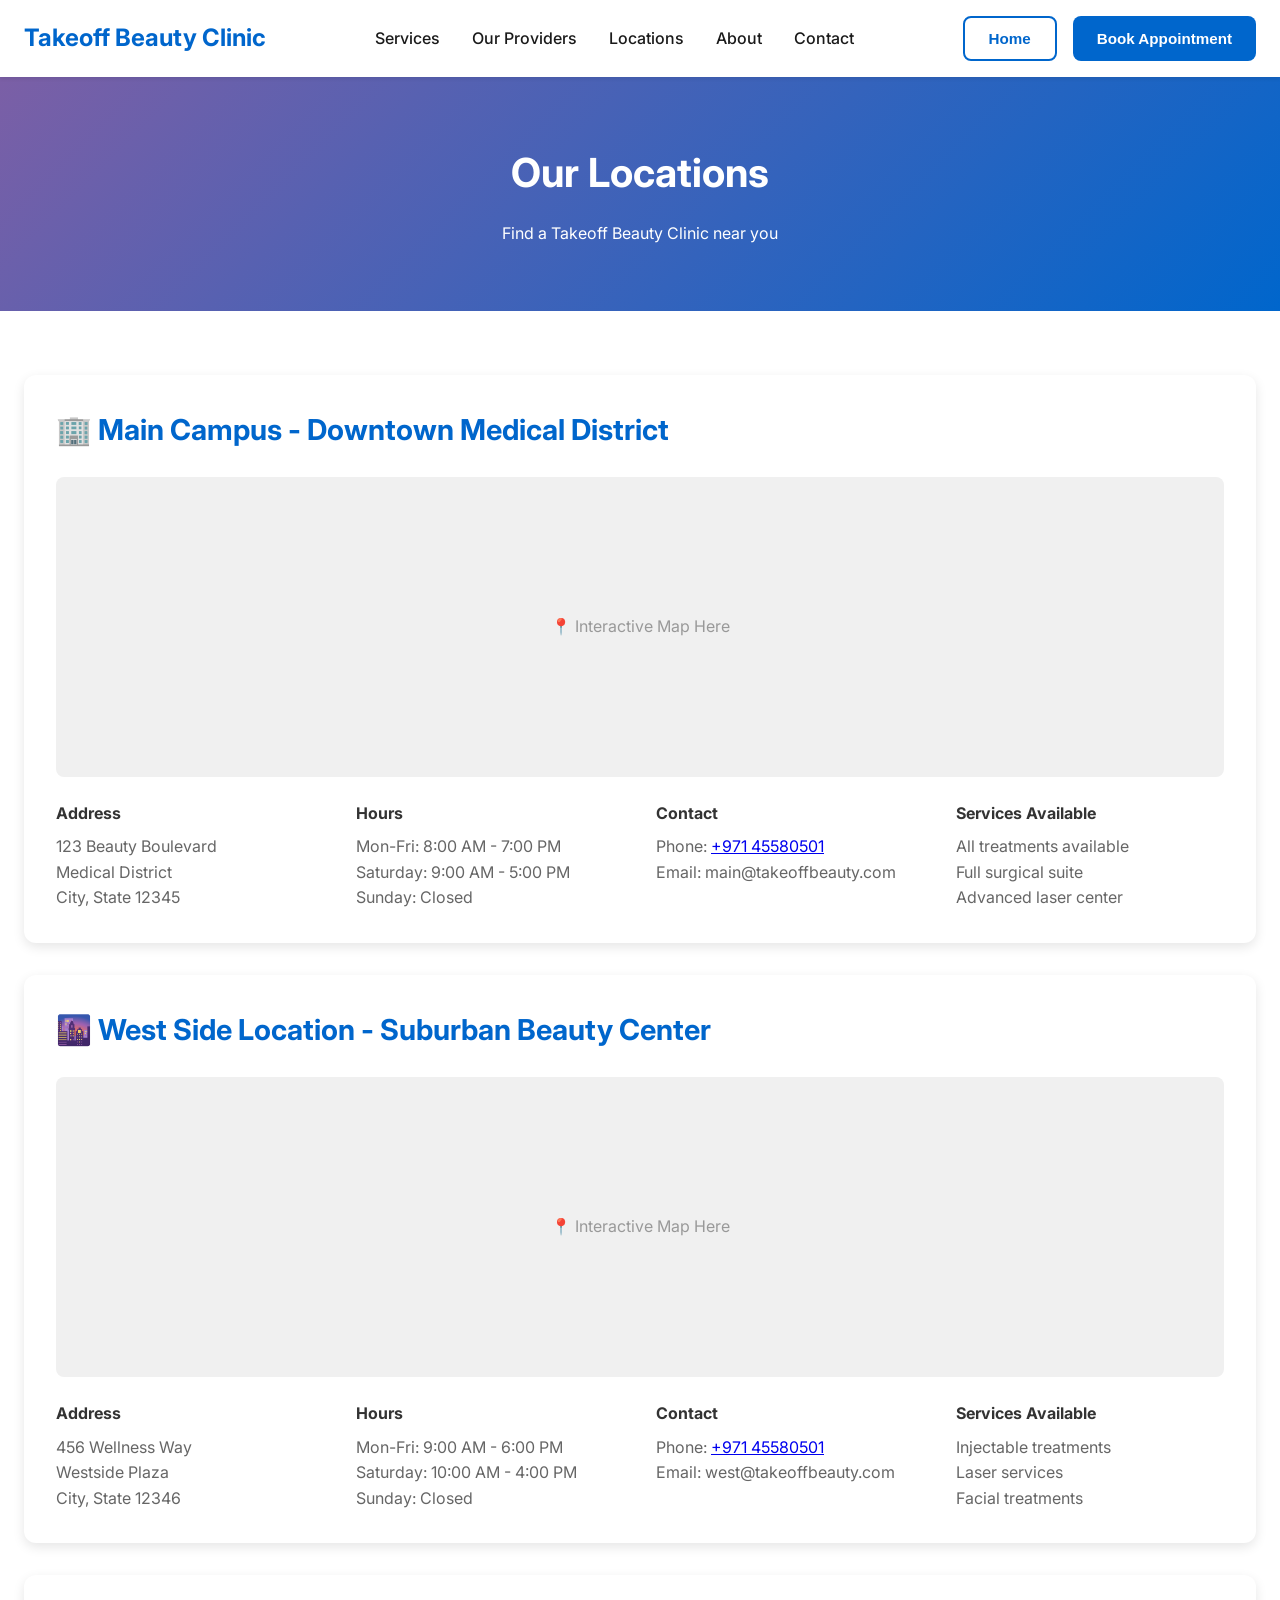
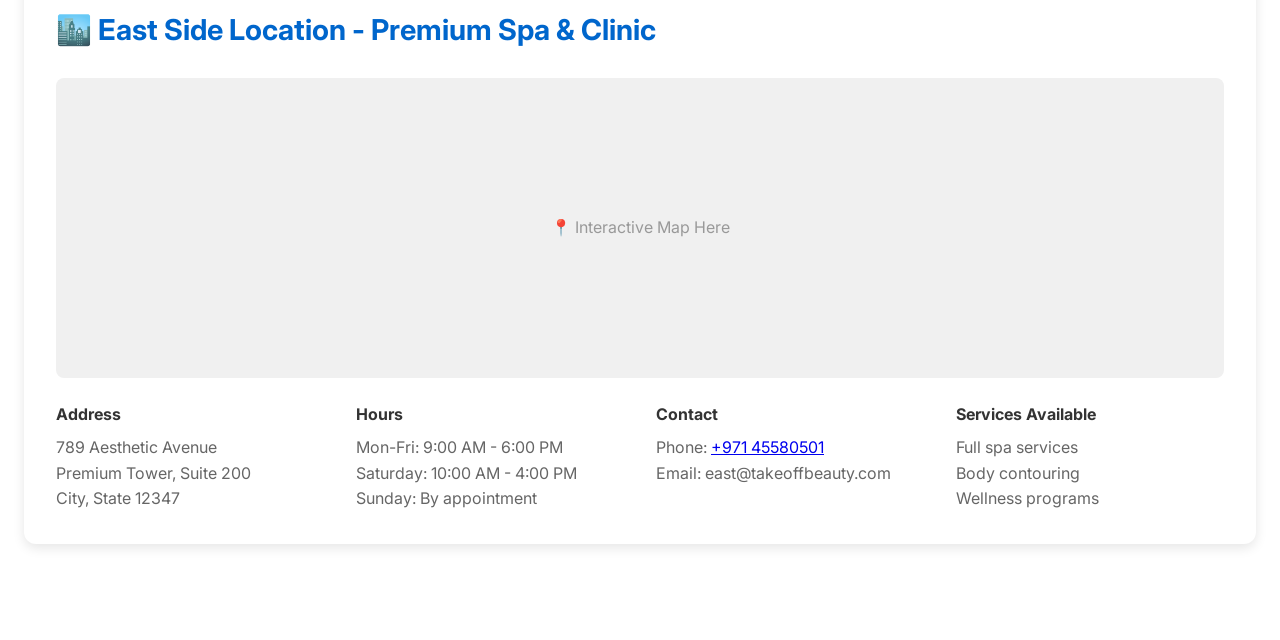
<file: locations.html>
<!DOCTYPE html>
<html lang="en">
<head>
    <meta charset="UTF-8">
    <meta name="viewport" content="width=device-width, initial-scale=1.0">
    <title>Our Locations - Takeoff Beauty Clinic</title>
    <link rel="stylesheet" href="styles.css">
    <link href="https://fonts.googleapis.com/css2?family=Inter:wght@300;400;500;600;700&display=swap" rel="stylesheet">
    <style>
        .locations-hero {
            background: linear-gradient(135deg, #7B5FA6 0%, #0066CC 100%);
            color: white;
            padding: 4rem 0;
            text-align: center;
        }

        .locations-hero h1 {
            font-size: 2.5rem;
            margin-bottom: 1rem;
        }

        .location-detail {
            background: white;
            border-radius: 12px;
            padding: 2rem;
            margin-bottom: 2rem;
            box-shadow: 0 4px 12px rgba(0,0,0,0.1);
        }

        .location-detail h3 {
            color: #0066CC;
            font-size: 1.8rem;
            margin-bottom: 1rem;
        }

        .location-info {
            display: grid;
            grid-template-columns: repeat(auto-fit, minmax(250px, 1fr));
            gap: 2rem;
            margin-top: 1.5rem;
        }

        .info-block h4 {
            color: #333;
            margin-bottom: 0.5rem;
        }

        .info-block p, .info-block ul {
            color: #666;
        }

        .map-placeholder {
            width: 100%;
            height: 300px;
            background: #f0f0f0;
            border-radius: 8px;
            display: flex;
            align-items: center;
            justify-content: center;
            color: #999;
            margin: 1.5rem 0;
        }
    </style>
</head>
<body>
    <header class="header">
        <div class="container">
            <div class="header-content">
                <div class="logo">
                    <h1><a href="index.html" style="color: inherit; text-decoration: none;">Takeoff Beauty Clinic</a></h1>
                </div>
                <nav class="nav">
                    <ul>
                        <li><a href="index.html#services">Services</a></li>
                        <li><a href="providers.html">Our Providers</a></li>
                        <li><a href="locations.html">Locations</a></li>
                        <li><a href="index.html#about">About</a></li>
                        <li><a href="index.html#contact">Contact</a></li>
                    </ul>
                </nav>
                <div class="header-actions">
                    <button class="btn-secondary" onclick="window.location.href='index.html'">Home</button>
                    <button class="btn-primary" onclick="window.open('https://www.fresha.com/book-now/confident-k2us4vvg/all-offer?share=true&pId=724577', '_blank')">Book Appointment</button>
                </div>
            </div>
        </div>
    </header>

    <section class="locations-hero">
        <div class="container">
            <h1>Our Locations</h1>
            <p>Find a Takeoff Beauty Clinic near you</p>
        </div>
    </section>

    <section style="padding: 4rem 0;">
        <div class="container">
            <div class="location-detail">
                <h3>🏢 Main Campus - Downtown Medical District</h3>
                <div class="map-placeholder">
                    📍 Interactive Map Here
                </div>
                <div class="location-info">
                    <div class="info-block">
                        <h4>Address</h4>
                        <p>123 Beauty Boulevard<br>Medical District<br>City, State 12345</p>
                    </div>
                    <div class="info-block">
                        <h4>Hours</h4>
                        <ul style="list-style: none; padding: 0;">
                            <li>Mon-Fri: 8:00 AM - 7:00 PM</li>
                            <li>Saturday: 9:00 AM - 5:00 PM</li>
                            <li>Sunday: Closed</li>
                        </ul>
                    </div>
                    <div class="info-block">
                        <h4>Contact</h4>
                        <p>Phone: <a href="tel:+971455805011">+971 45580501</a><br>
                        Email: main@takeoffbeauty.com</p>
                    </div>
                    <div class="info-block">
                        <h4>Services Available</h4>
                        <p>All treatments available<br>Full surgical suite<br>Advanced laser center</p>
                    </div>
                </div>
            </div>

            <div class="location-detail">
                <h3>🌆 West Side Location - Suburban Beauty Center</h3>
                <div class="map-placeholder">
                    📍 Interactive Map Here
                </div>
                <div class="location-info">
                    <div class="info-block">
                        <h4>Address</h4>
                        <p>456 Wellness Way<br>Westside Plaza<br>City, State 12346</p>
                    </div>
                    <div class="info-block">
                        <h4>Hours</h4>
                        <ul style="list-style: none; padding: 0;">
                            <li>Mon-Fri: 9:00 AM - 6:00 PM</li>
                            <li>Saturday: 10:00 AM - 4:00 PM</li>
                            <li>Sunday: Closed</li>
                        </ul>
                    </div>
                    <div class="info-block">
                        <h4>Contact</h4>
                        <p>Phone: <a href="tel:+971455805011">+971 45580501</a><br>
                        Email: west@takeoffbeauty.com</p>
                    </div>
                    <div class="info-block">
                        <h4>Services Available</h4>
                        <p>Injectable treatments<br>Laser services<br>Facial treatments</p>
                    </div>
                </div>
            </div>

            <div class="location-detail">
                <h3>🏙️ East Side Location - Premium Spa & Clinic</h3>
                <div class="map-placeholder">
                    📍 Interactive Map Here
                </div>
                <div class="location-info">
                    <div class="info-block">
                        <h4>Address</h4>
                        <p>789 Aesthetic Avenue<br>Premium Tower, Suite 200<br>City, State 12347</p>
                    </div>
                    <div class="info-block">
                        <h4>Hours</h4>
                        <ul style="list-style: none; padding: 0;">
                            <li>Mon-Fri: 9:00 AM - 6:00 PM</li>
                            <li>Saturday: 10:00 AM - 4:00 PM</li>
                            <li>Sunday: By appointment</li>
                        </ul>
                    </div>
                    <div class="info-block">
                        <h4>Contact</h4>
                        <p>Phone: <a href="tel:+971455805011">+971 45580501</a><br>
                        Email: east@takeoffbeauty.com</p>
                    </div>
                    <div class="info-block">
                        <h4>Services Available</h4>
                        <p>Full spa services<br>Body contouring<br>Wellness programs</p>
                    </div>
                </div>
            </div>
        </div>
    </section>

    <script src="script.js"></script>
</body>
</html>
</file>
<file: styles.css>
/* Reset and Base Styles */
* {
    margin: 0;
    padding: 0;
    box-sizing: border-box;
}

:root {
    --primary-color: #0066CC;
    --secondary-color: #00A650;
    --accent-color: #7B5FA6;
    --warning-color: #FF8C00;
    --dark-text: #1a1a1a;
    --light-text: #666666;
    --border-color: #e0e0e0;
    --background-light: #f8f9fa;
    --white: #ffffff;
    --shadow-sm: 0 2px 4px rgba(0,0,0,0.08);
    --shadow-md: 0 4px 12px rgba(0,0,0,0.12);
    --shadow-lg: 0 8px 24px rgba(0,0,0,0.16);
}

body {
    font-family: 'Inter', -apple-system, BlinkMacSystemFont, 'Segoe UI', Roboto, Oxygen, Ubuntu, sans-serif;
    color: var(--dark-text);
    line-height: 1.6;
    overflow-x: hidden;
}

.container {
    max-width: 1280px;
    margin: 0 auto;
    padding: 0 24px;
}

@media (max-width: 768px) {
    .container {
        padding: 0 16px;
    }
}

/* Header Styles */
.header {
    background: var(--white);
    box-shadow: var(--shadow-sm);
    position: sticky;
    top: 0;
    z-index: 1000;
    padding: 1rem 0;
}

.header-content {
    display: flex;
    justify-content: space-between;
    align-items: center;
}

.logo h1 {
    font-size: 1.5rem;
    color: var(--primary-color);
    font-weight: 700;
}

.nav ul {
    display: flex;
    list-style: none;
    gap: 2rem;
}

.nav a {
    text-decoration: none;
    color: var(--dark-text);
    font-weight: 500;
    transition: color 0.3s;
}

.nav a:hover {
    color: var(--primary-color);
}

.header-actions {
    display: flex;
    gap: 1rem;
}

.mobile-menu-toggle {
    display: none;
    flex-direction: column;
    gap: 5px;
    background: none;
    border: none;
    cursor: pointer;
}

.mobile-menu-toggle span {
    width: 25px;
    height: 3px;
    background: var(--dark-text);
    border-radius: 3px;
}

/* Button Styles */
.btn-primary, .btn-secondary, .btn-outline {
    padding: 0.75rem 1.5rem;
    border-radius: 8px;
    font-weight: 600;
    cursor: pointer;
    transition: all 0.3s;
    border: none;
    font-size: 0.95rem;
}

.btn-primary {
    background: var(--primary-color);
    color: var(--white);
}

.btn-primary:hover {
    background: #0052a3;
    transform: translateY(-2px);
    box-shadow: var(--shadow-md);
}

.btn-secondary {
    background: var(--white);
    color: var(--primary-color);
    border: 2px solid var(--primary-color);
}

.btn-secondary:hover {
    background: var(--primary-color);
    color: var(--white);
}

.btn-outline {
    background: transparent;
    color: var(--primary-color);
    border: 2px solid var(--primary-color);
    padding: 0.6rem 1.2rem;
}

.btn-outline:hover {
    background: var(--primary-color);
    color: var(--white);
}

.btn-primary-large, .btn-secondary-large {
    padding: 1rem 2.5rem;
    border-radius: 10px;
    font-weight: 600;
    cursor: pointer;
    transition: all 0.3s;
    border: none;
    font-size: 1.1rem;
}

.btn-primary-large {
    background: var(--primary-color);
    color: var(--white);
}

.btn-primary-large:hover {
    background: #0052a3;
    transform: translateY(-3px);
    box-shadow: var(--shadow-lg);
}

.btn-secondary-large {
    background: var(--white);
    color: var(--primary-color);
    border: 2px solid var(--primary-color);
}

.btn-secondary-large:hover {
    background: var(--primary-color);
    color: var(--white);
}

/* Hero Section */
.hero {
    background: linear-gradient(135deg, #0066CC 0%, #7B5FA6 100%);
    color: var(--white);
    padding: 6rem 0;
    text-align: center;
}

.hero-title {
    font-size: 3rem;
    font-weight: 700;
    margin-bottom: 1.5rem;
    line-height: 1.2;
}

.hero-subtitle {
    font-size: 1.3rem;
    margin-bottom: 2.5rem;
    opacity: 0.95;
    max-width: 800px;
    margin-left: auto;
    margin-right: auto;
}

.hero-actions {
    display: flex;
    gap: 1.5rem;
    justify-content: center;
    flex-wrap: wrap;
}

/* Quick Access Cards */
.quick-access {
    padding: 4rem 0;
    background: var(--background-light);
}

.cards-grid {
    display: grid;
    grid-template-columns: repeat(auto-fit, minmax(300px, 1fr));
    gap: 2rem;
}

.access-card {
    background: var(--white);
    padding: 2.5rem;
    border-radius: 12px;
    box-shadow: var(--shadow-md);
    transition: transform 0.3s, box-shadow 0.3s;
    text-align: center;
}

.access-card:hover {
    transform: translateY(-8px);
    box-shadow: var(--shadow-lg);
}

.card-icon {
    margin-bottom: 1.5rem;
}

.access-card h3 {
    font-size: 1.5rem;
    margin-bottom: 1rem;
    color: var(--dark-text);
}

.access-card p {
    color: var(--light-text);
    margin-bottom: 1.5rem;
}

.card-link {
    color: var(--primary-color);
    text-decoration: none;
    font-weight: 600;
    font-size: 1.05rem;
}

.card-link:hover {
    text-decoration: underline;
}

/* Services Section */
.services-section {
    padding: 5rem 0;
    background: var(--white);
}

.section-title {
    text-align: center;
    font-size: 2.5rem;
    margin-bottom: 3rem;
    color: var(--dark-text);
}

.services-grid {
    display: grid;
    grid-template-columns: repeat(auto-fit, minmax(300px, 1fr));
    gap: 2rem;
}

.service-card {
    background: var(--background-light);
    padding: 2rem;
    border-radius: 12px;
    border-left: 4px solid var(--primary-color);
    transition: all 0.3s;
}

.service-card:hover {
    transform: translateX(8px);
    box-shadow: var(--shadow-md);
}

.service-icon {
    font-size: 3rem;
    margin-bottom: 1rem;
}

.service-card h3 {
    font-size: 1.4rem;
    margin-bottom: 1rem;
    color: var(--primary-color);
}

.service-card ul {
    list-style: none;
    padding-left: 0;
}

.service-card li {
    padding: 0.5rem 0;
    color: var(--light-text);
    border-bottom: 1px solid var(--border-color);
}

.service-card li:last-child {
    border-bottom: none;
}

.service-card li:before {
    content: "✓ ";
    color: var(--secondary-color);
    font-weight: bold;
    margin-right: 0.5rem;
}

/* Care Options Section */
.care-options {
    padding: 5rem 0;
    background: var(--background-light);
}

.care-grid {
    display: grid;
    grid-template-columns: repeat(auto-fit, minmax(350px, 1fr));
    gap: 3rem;
}

.care-card {
    background: var(--white);
    padding: 2.5rem;
    border-radius: 12px;
    box-shadow: var(--shadow-sm);
}

.care-icon {
    margin-bottom: 1.5rem;
}

.care-card h3 {
    font-size: 1.8rem;
    margin-bottom: 1rem;
    color: var(--dark-text);
}

.care-card > p {
    color: var(--light-text);
    margin-bottom: 1.5rem;
}

.care-links {
    list-style: none;
    padding-left: 0;
}

.care-links li {
    margin-bottom: 0.8rem;
}

.care-links a {
    color: var(--primary-color);
    text-decoration: none;
    font-weight: 500;
}

.care-links a:hover {
    text-decoration: underline;
}

/* Why Choose Section */
.why-choose {
    padding: 5rem 0;
    background: var(--white);
}

.features-grid {
    display: grid;
    grid-template-columns: repeat(auto-fit, minmax(280px, 1fr));
    gap: 2.5rem;
}

.feature-card {
    text-align: center;
    padding: 2rem;
}

.feature-icon {
    margin-bottom: 1.5rem;
}

.feature-card h3 {
    font-size: 1.4rem;
    margin-bottom: 1rem;
    color: var(--dark-text);
}

.feature-card p {
    color: var(--light-text);
    line-height: 1.7;
}

/* Locations Section */
.locations-section {
    padding: 5rem 0;
    background: var(--background-light);
}

.locations-grid {
    display: grid;
    grid-template-columns: repeat(auto-fit, minmax(280px, 1fr));
    gap: 2rem;
}

.location-card {
    background: var(--white);
    border-radius: 12px;
    overflow: hidden;
    box-shadow: var(--shadow-md);
    transition: transform 0.3s;
}

.location-card:hover {
    transform: translateY(-8px);
}

.location-card img {
    width: 100%;
    height: 200px;
    object-fit: cover;
}

.location-card h3 {
    padding: 1.5rem 1.5rem 0.5rem;
    font-size: 1.3rem;
    color: var(--dark-text);
}

.location-card p {
    padding: 0 1.5rem 1rem;
    color: var(--light-text);
}

.location-card button {
    margin: 0 1.5rem 1.5rem;
    width: calc(100% - 3rem);
}

/* Providers Section */
.providers-section {
    padding: 5rem 0;
    background: var(--white);
}

.providers-grid {
    display: grid;
    grid-template-columns: repeat(auto-fit, minmax(280px, 1fr));
    gap: 2.5rem;
}

.provider-card {
    background: var(--background-light);
    border-radius: 12px;
    overflow: hidden;
    box-shadow: var(--shadow-sm);
    transition: all 0.3s;
    text-align: center;
}

.provider-card:hover {
    box-shadow: var(--shadow-lg);
    transform: translateY(-5px);
}

.provider-image {
    width: 100%;
    height: 300px;
    overflow: hidden;
}

.provider-image img {
    width: 100%;
    height: 100%;
    object-fit: cover;
}

.provider-card h3 {
    padding: 1.5rem 1.5rem 0.5rem;
    font-size: 1.4rem;
    color: var(--dark-text);
}

.provider-title {
    padding: 0 1.5rem;
    color: var(--primary-color);
    font-weight: 600;
    margin-bottom: 0.5rem;
}

.provider-specialty {
    padding: 0 1.5rem 1.5rem;
    color: var(--light-text);
    font-size: 0.9rem;
}

.provider-card button {
    margin: 0 1.5rem 1.5rem;
    width: calc(100% - 3rem);
}

/* News Section */
.news-section {
    padding: 5rem 0;
    background: var(--background-light);
}

.news-grid {
    display: grid;
    grid-template-columns: repeat(auto-fit, minmax(320px, 1fr));
    gap: 2rem;
}

.news-card {
    background: var(--white);
    border-radius: 12px;
    overflow: hidden;
    box-shadow: var(--shadow-sm);
    transition: all 0.3s;
}

.news-card:hover {
    box-shadow: var(--shadow-lg);
    transform: translateY(-5px);
}

.news-card img {
    width: 100%;
    height: 200px;
    object-fit: cover;
}

.news-content {
    padding: 1.5rem;
}

.news-category {
    display: inline-block;
    background: var(--primary-color);
    color: var(--white);
    padding: 0.3rem 0.8rem;
    border-radius: 20px;
    font-size: 0.85rem;
    font-weight: 600;
    margin-bottom: 1rem;
}

.news-card h3 {
    font-size: 1.3rem;
    margin-bottom: 0.8rem;
    color: var(--dark-text);
}

.news-card p {
    color: var(--light-text);
    margin-bottom: 1rem;
}

.news-link {
    color: var(--primary-color);
    text-decoration: none;
    font-weight: 600;
}

.news-link:hover {
    text-decoration: underline;
}

/* Footer */
.footer {
    background: #1a1a1a;
    color: var(--white);
    padding: 4rem 0 2rem;
}

.footer-grid {
    display: grid;
    grid-template-columns: repeat(auto-fit, minmax(250px, 1fr));
    gap: 3rem;
    margin-bottom: 3rem;
}

.footer-column h4 {
    margin-bottom: 1.5rem;
    font-size: 1.2rem;
}

.footer-column ul {
    list-style: none;
}

.footer-column li {
    margin-bottom: 0.8rem;
}

.footer-column a {
    color: #cccccc;
    text-decoration: none;
    transition: color 0.3s;
}

.footer-column a:hover {
    color: var(--white);
    text-decoration: underline;
}

.social-links {
    display: flex;
    gap: 1rem;
    margin-top: 1.5rem;
}

.social-links a {
    width: 40px;
    height: 40px;
    background: rgba(255, 255, 255, 0.1);
    border-radius: 50%;
    display: flex;
    align-items: center;
    justify-content: center;
    transition: all 0.3s;
}

.social-links a:hover {
    background: var(--primary-color);
    transform: translateY(-3px);
}

.footer-bottom {
    border-top: 1px solid rgba(255, 255, 255, 0.1);
    padding-top: 2rem;
    display: flex;
    justify-content: space-between;
    align-items: center;
    flex-wrap: wrap;
    gap: 1rem;
}

.footer-legal {
    display: flex;
    gap: 2rem;
}

.footer-legal a {
    color: #cccccc;
    text-decoration: none;
}

.footer-legal a:hover {
    color: var(--white);
}

/* Modal Styles */
.modal {
    display: none;
    position: fixed;
    z-index: 2000;
    left: 0;
    top: 0;
    width: 100%;
    height: 100%;
    background-color: rgba(0, 0, 0, 0.6);
    animation: fadeIn 0.3s;
}

@keyframes fadeIn {
    from { opacity: 0; }
    to { opacity: 1; }
}

.modal-content {
    background-color: var(--white);
    margin: 3% auto;
    padding: 2.5rem;
    border-radius: 16px;
    max-width: 600px;
    position: relative;
    animation: slideIn 0.3s;
}

@keyframes slideIn {
    from {
        transform: translateY(-50px);
        opacity: 0;
    }
    to {
        transform: translateY(0);
        opacity: 1;
    }
}

.close {
    color: #aaa;
    position: absolute;
    top: 1.5rem;
    right: 2rem;
    font-size: 2rem;
    font-weight: bold;
    cursor: pointer;
}

.close:hover {
    color: var(--dark-text);
}

.modal-content h2 {
    margin-bottom: 2rem;
    color: var(--primary-color);
}

.form-group {
    margin-bottom: 1.5rem;
}

.form-group label {
    display: block;
    margin-bottom: 0.5rem;
    font-weight: 600;
    color: var(--dark-text);
}

.form-group input,
.form-group select,
.form-group textarea {
    width: 100%;
    padding: 0.8rem;
    border: 2px solid var(--border-color);
    border-radius: 8px;
    font-family: inherit;
    font-size: 1rem;
    transition: border-color 0.3s;
}

.form-group input:focus,
.form-group select:focus,
.form-group textarea:focus {
    outline: none;
    border-color: var(--primary-color);
}

/* WhatsApp Button */
.whatsapp-btn {
    position: fixed;
    bottom: 20px;
    right: 420px;
    width: 60px;
    height: 60px;
    background: #25D366;
    border-radius: 50%;
    display: flex;
    align-items: center;
    justify-content: center;
    box-shadow: 0 4px 12px rgba(37, 211, 102, 0.4);
    z-index: 1500;
    transition: all 0.3s ease;
    cursor: pointer;
}

.whatsapp-btn:hover {
    transform: scale(1.1);
    box-shadow: 0 6px 20px rgba(37, 211, 102, 0.6);
}

.whatsapp-btn svg {
    width: 32px;
    height: 32px;
}

/* AI Chatbot Styles */
.chatbot {
    position: fixed;
    bottom: 20px;
    right: 20px;
    width: 380px;
    max-height: 600px;
    background: var(--white);
    border-radius: 16px;
    box-shadow: var(--shadow-lg);
    z-index: 1500;
    display: flex;
    flex-direction: column;
    overflow: hidden;
    transition: all 0.3s;
}

.chatbot.minimized {
    max-height: 70px;
}

.chatbot-header {
    background: linear-gradient(135deg, var(--primary-color), var(--accent-color));
    color: var(--white);
    padding: 1.2rem;
    cursor: pointer;
    display: flex;
    justify-content: space-between;
    align-items: center;
}

.chatbot-header-content {
    display: flex;
    align-items: center;
    gap: 1rem;
}

.chatbot-avatar {
    width: 45px;
    height: 45px;
    background: rgba(255, 255, 255, 0.2);
    border-radius: 50%;
    display: flex;
    align-items: center;
    justify-content: center;
    font-size: 1.5rem;
}

.chatbot-header h4 {
    font-size: 1.1rem;
    margin: 0;
}

.chatbot-status {
    font-size: 0.85rem;
    opacity: 0.9;
}

.chatbot-toggle {
    background: none;
    border: none;
    color: var(--white);
    font-size: 1.5rem;
    cursor: pointer;
    padding: 0.5rem;
    transition: transform 0.3s;
}

.chatbot.minimized .chatbot-toggle .chevron {
    transform: rotate(180deg);
}

.chatbot-body {
    display: flex;
    flex-direction: column;
    height: 100%;
    max-height: 530px;
}

.chatbot.minimized .chatbot-body {
    display: none;
}

.chat-messages {
    flex: 1;
    overflow-y: auto;
    padding: 1.5rem;
    background: #f8f9fa;
}

.message {
    display: flex;
    gap: 0.8rem;
    margin-bottom: 1.5rem;
    animation: messageSlide 0.3s;
}

@keyframes messageSlide {
    from {
        opacity: 0;
        transform: translateY(10px);
    }
    to {
        opacity: 1;
        transform: translateY(0);
    }
}

.message-avatar {
    width: 35px;
    height: 35px;
    border-radius: 50%;
    display: flex;
    align-items: center;
    justify-content: center;
    flex-shrink: 0;
}

.bot-message .message-avatar {
    background: var(--primary-color);
    color: var(--white);
}

.user-message {
    flex-direction: row-reverse;
}

.user-message .message-avatar {
    background: var(--secondary-color);
    color: var(--white);
}

.message-content {
    background: var(--white);
    padding: 1rem;
    border-radius: 12px;
    box-shadow: var(--shadow-sm);
    max-width: 75%;
}

.user-message .message-content {
    background: var(--primary-color);
    color: var(--white);
}

.message-content ul {
    margin: 0.5rem 0;
    padding-left: 1.2rem;
}

.message-content li {
    margin: 0.3rem 0;
}

.chat-input-container {
    display: flex;
    gap: 0.8rem;
    padding: 1rem;
    background: var(--white);
    border-top: 1px solid var(--border-color);
}

.chat-input {
    flex: 1;
    padding: 0.8rem;
    border: 2px solid var(--border-color);
    border-radius: 25px;
    font-family: inherit;
    font-size: 0.95rem;
}

.chat-input:focus {
    outline: none;
    border-color: var(--primary-color);
}

.chat-send-btn {
    width: 45px;
    height: 45px;
    background: var(--primary-color);
    color: var(--white);
    border: none;
    border-radius: 50%;
    cursor: pointer;
    display: flex;
    align-items: center;
    justify-content: center;
    transition: all 0.3s;
}

.chat-send-btn:hover {
    background: #0052a3;
    transform: scale(1.1);
}

.quick-questions {
    padding: 0 1rem 1rem;
    display: flex;
    flex-wrap: wrap;
    gap: 0.5rem;
}

.quick-btn {
    background: var(--background-light);
    border: 1px solid var(--border-color);
    padding: 0.5rem 1rem;
    border-radius: 20px;
    cursor: pointer;
    font-size: 0.85rem;
    transition: all 0.3s;
}

.quick-btn:hover {
    background: var(--primary-color);
    color: var(--white);
    border-color: var(--primary-color);
}

/* Typing Indicator */
.typing-indicator {
    display: flex;
    gap: 0.3rem;
    padding: 1rem;
}

.typing-dot {
    width: 8px;
    height: 8px;
    background: var(--light-text);
    border-radius: 50%;
    animation: typing 1.4s infinite;
}

.typing-dot:nth-child(2) {
    animation-delay: 0.2s;
}

.typing-dot:nth-child(3) {
    animation-delay: 0.4s;
}

@keyframes typing {
    0%, 60%, 100% {
        transform: translateY(0);
        opacity: 0.5;
    }
    30% {
        transform: translateY(-10px);
        opacity: 1;
    }
}

/* Responsive Design */
@media (max-width: 1024px) {
    .cards-grid,
    .services-grid {
        grid-template-columns: repeat(2, 1fr);
        gap: 1.5rem;
    }
}

@media (max-width: 968px) {
    .nav {
        display: none;
    }

    .mobile-menu-toggle {
        display: flex;
    }

    .hero {
        padding: 3rem 0;
    }

    .hero-title {
        font-size: 2rem;
        line-height: 1.2;
    }

    .hero-subtitle {
        font-size: 1rem;
        margin: 1rem 0 1.5rem;
    }

    .cards-grid,
    .services-grid,
    .features-grid,
    .locations-grid,
    .providers-grid {
        grid-template-columns: 1fr;
        gap: 1.25rem;
    }

    .section-title {
        font-size: 2rem;
    }

    .chatbot {
        width: calc(100% - 40px);
        right: 20px;
        left: 20px;
        max-height: 500px;
    }

    .footer-bottom {
        flex-direction: column;
        text-align: center;
        gap: 0.5rem;
    }

    .footer-legal {
        flex-direction: column;
        gap: 0.5rem;
    }

    .footer-grid {
        grid-template-columns: 1fr;
        gap: 2rem;
    }
}

@media (max-width: 640px) {
    .hero {
        padding: 2rem 0;
    }

    .hero-title {
        font-size: 1.75rem;
    }

    .hero-subtitle {
        font-size: 0.95rem;
    }

    .hero-actions {
        flex-direction: column;
        width: 100%;
        gap: 0.75rem;
    }

    .btn-primary-large,
    .btn-secondary-large {
        width: 100%;
        font-size: 1rem;
        padding: 0.875rem 1.5rem;
    }

    .section-title {
        font-size: 1.75rem;
    }

    .header {
        padding: 0.75rem 0;
    }

    .logo h1 {
        font-size: 1.25rem;
    }

    .header-actions {
        display: none;
    }

    .whatsapp-btn {
        bottom: 80px;
        right: 10px;
        width: 50px;
        height: 50px;
        z-index: 1499;
    }

    .whatsapp-btn svg {
        width: 26px;
        height: 26px;
    }

    .chatbot {
        bottom: 10px;
        right: 10px;
        left: 10px;
        width: calc(100% - 20px);
        max-height: 70vh;
    }

    .chatbot-body {
        max-height: calc(70vh - 150px);
    }

    .quick-actions {
        gap: 0.5rem;
        padding: 0.75rem;
    }

    .quick-btn {
        padding: 0.5rem 0.75rem;
        font-size: 0.85rem;
    }

    .card,
    .service-card,
    .location-card {
        padding: 1.25rem;
    }

    .care-options-grid {
        grid-template-columns: 1fr;
    }

    .modal-content {
        width: 95%;
        margin: 1rem;
        padding: 1.5rem;
    }
}

/* Smooth Scrolling */
html {
    scroll-behavior: smooth;
}

/* Loading Animation */
@keyframes pulse {
    0%, 100% {
        opacity: 1;
    }
    50% {
        opacity: 0.5;
    }
}

.loading {
    animation: pulse 2s infinite;
}

/* Success Message */
.success-message {
    background: #d4edda;
    color: #155724;
    padding: 1rem;
    border-radius: 8px;
    margin-top: 1rem;
    border: 1px solid #c3e6cb;
}

.error-message {
    background: #f8d7da;
    color: #721c24;
    padding: 1rem;
    border-radius: 8px;
    margin-top: 1rem;
    border: 1px solid #f5c6cb;
}
</file>
